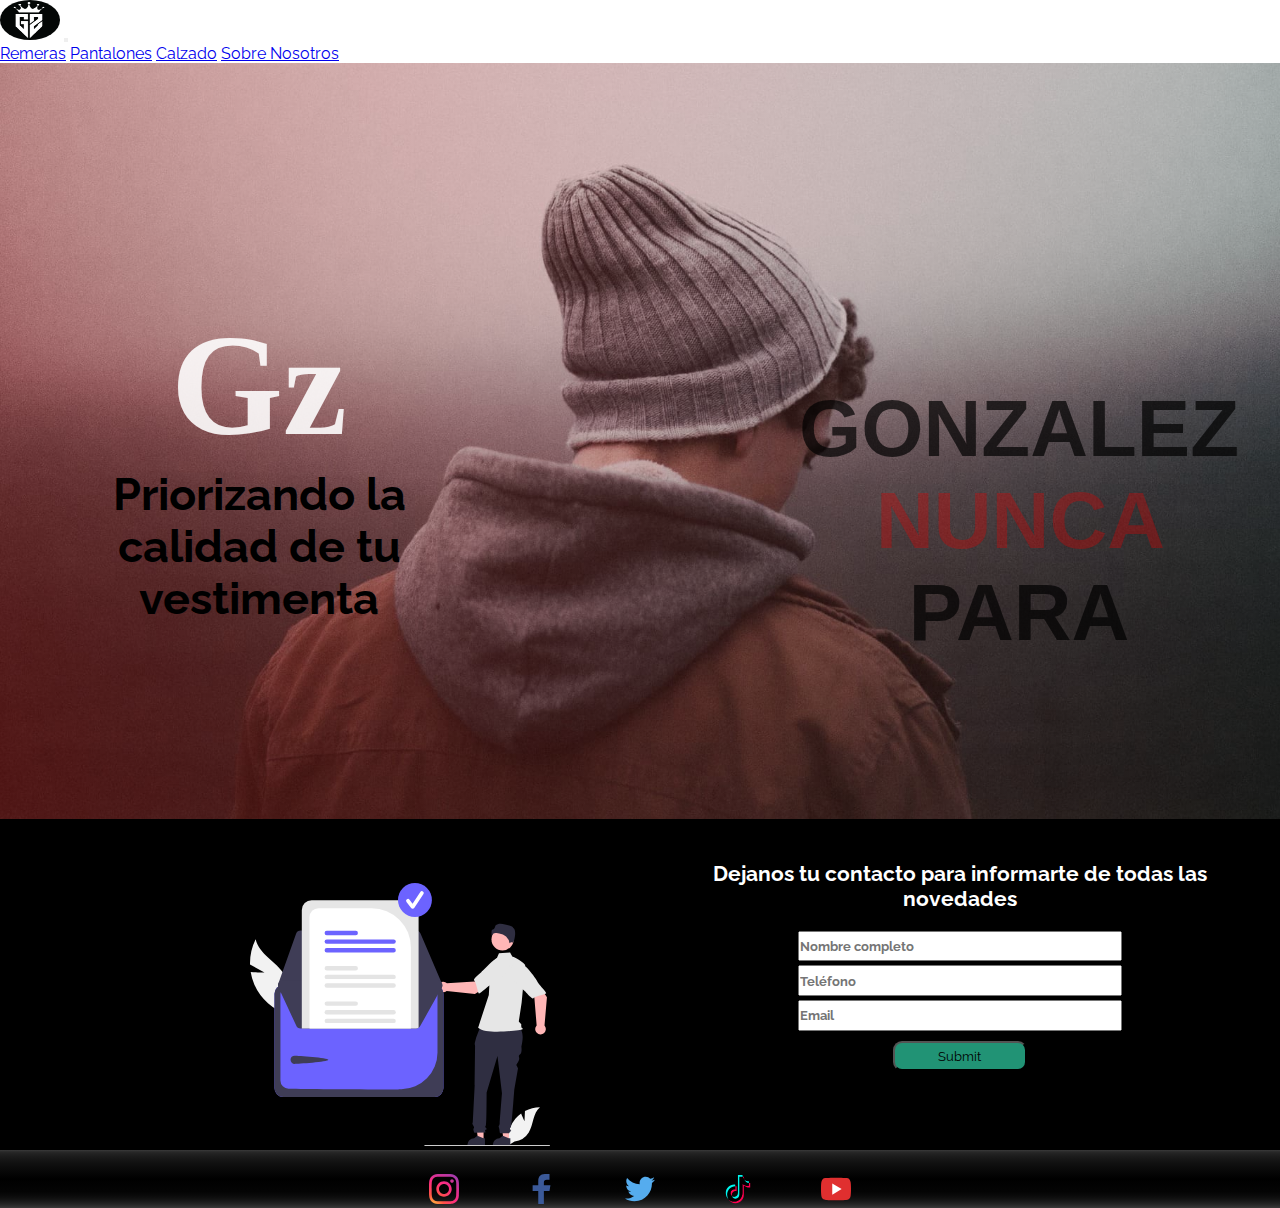
<file: index.html>
<!DOCTYPE html>
<head>
    <meta charset="UTF-8">
    <meta http-equiv="X-UA-Compatible" content="IE=edge">
    <meta name="viewport" content="width=device-width, initial-scale=1.0">
    <link rel="stylesheet" href="assets/scss/main.css">
    <link rel="icon" href="assets/imagenes/favicon.ico" type="image/x-icon" />
    <link rel="stylesheet" href="https://cdnjs.cloudflare.com/ajax/libs/font-awesome/6.2.1/css/all.min.css">
    <link rel="stylesheet" href="https://cdnjs.cloudflare.com/ajax/libs/animate.css/4.1.1/animate.min.css"/>
    <link href="https://cdn.jsdelivr.net/npm/bootstrap@5.2.3/dist/css/bootstrap.min.css" rel="stylesheet" integrity="sha384-rbsA2VBKQhggwzxH7pPCaAqO46MgnOM80zW1RWuH61DGLwZJEdK2Kadq2F9CUG65" crossorigin="anonymous"><link rel="preconnect" href="https://fonts.googleapis.com">
    <link rel="preconnect" href="https://fonts.gstatic.com" crossorigin>
    <link href="https://fonts.googleapis.com/css2?family=Raleway:ital,wght@1,200&display=swap" rel="stylesheet">
    <meta name="description" content="Tienda de ropa Buenos Aires Argentina">
    <meta name="keywords" content="remeras en buenos aires, pantalones en buenos aires, calazado en buenos aires, tienda en argentina">
    <title>Tienda de ropa Gonzalez</title>
</head>
<body>
    <div class="contenedor__tienda">
        <!-- Barra de navegación -->
        <header class="superior">
            <nav class="navbar navbar-expand-md bg-black bg-gradient">
                <div class="container-fluid">
                    <a href="index.html"><img class="logo" src="assets/imagenes/logo.png" alt="logo gz"></a>
                    <button class="navbar-toggler bg-light" type="button" data-bs-toggle="collapse" data-bs-target="#navbarNavAltMarkup" aria-controls="navbarNavAltMarkup" aria-expanded="false" aria-label="Toggle navigation">
                        <span class="navbar-toggler-icon"></span>
                    </button>
                    <div class="collapse navbar-collapse justify-content-end pag" id="navbarNavAltMarkup">
                        <div class="navbar-nav">
                            <a class="nav-link text-light" href="assets/paginas/remeras.html">Remeras</a>
                            <a class="nav-link text-light" href="assets/paginas/pantalones.html">Pantalones</a>
                            <a class="nav-link text-light" href="assets/paginas/calzado.html">Calzado</a>
                            <a class="nav-link text-light" href="assets/paginas/sobrenosotros.html">Sobre Nosotros</a>
                        </div>
                    </div>
                </div>
            </nav>
        </header>
        <!-- Parte principal -->
        <section class="principal principal__grid">
            <div>
                <h1 class="animate__animated animate__zoomInUp">Gz</h1>
                <p>Priorizando la calidad de tu vestimenta</p>
            </div>
            <div>
                <h2>GONZALEZ <span>NUNCA</span> PARA</h2>
            </div>
        </section>
        <!-- Contacto -->
        <section class="contenedor__imagen">
            <img src="assets/imagenes/imagencontacto2.svg" alt="Imagen de mensaje recibido">
        </section>
        <section class="contenedor__contacto">
            <div class="contacto__h3">
                <h3>Dejanos tu contacto para informarte de todas las novedades</h3>
            </div>
            <div>
                <form class="contacto__flex">
                    <input class="ingreso" type="text" placeholder="Nombre completo">
                    <input class="ingreso" type="text" placeholder="Teléfono">
                    <input class="ingreso" type="email" placeholder="Email">
                    <input class="boton" type="submit">
                </form>
            </div>
        </section>
        <!-- Redes -->
        <footer class="inferior">
            <ul>
                <li>
                    <a href="https://instagram.com" target="_blank"><img src="assets/imagenes/instagram_icon.svg" alt="instagram"></a>
                </li>
                <li>
                    <a href="https://facebook.com" target="_blank"><img src="assets/imagenes/facebook_icon.svg" alt="facebook"></a>
                </li>
                <li>
                    <a href="https://twitter.com" target="_blank"><img src="assets/imagenes/twitter_icon.svg" alt="twitter"></a>
                </li>
                <li>
                    <a href="https://tiktok.com" target="_blank"><img src="assets/imagenes/tiktok_icon.svg" alt="tiktok"></a>
                </li>
                <li>
                    <a href="https://youtube.com" target="_blank"><img src="assets/imagenes/youtube_icon.svg" alt="youtube"></a>
                </li>
            </ul>
        </footer>
    </div>
    <!-- Script Bootstrap -->
    <script src="https://cdn.jsdelivr.net/npm/bootstrap@5.2.3/dist/js/bootstrap.bundle.min.js" integrity="sha384-kenU1KFdBIe4zVF0s0G1M5b4hcpxyD9F7jL+jjXkk+Q2h455rYXK/7HAuoJl+0I4" crossorigin="anonymous"></script>
</body>
</html>
</file>
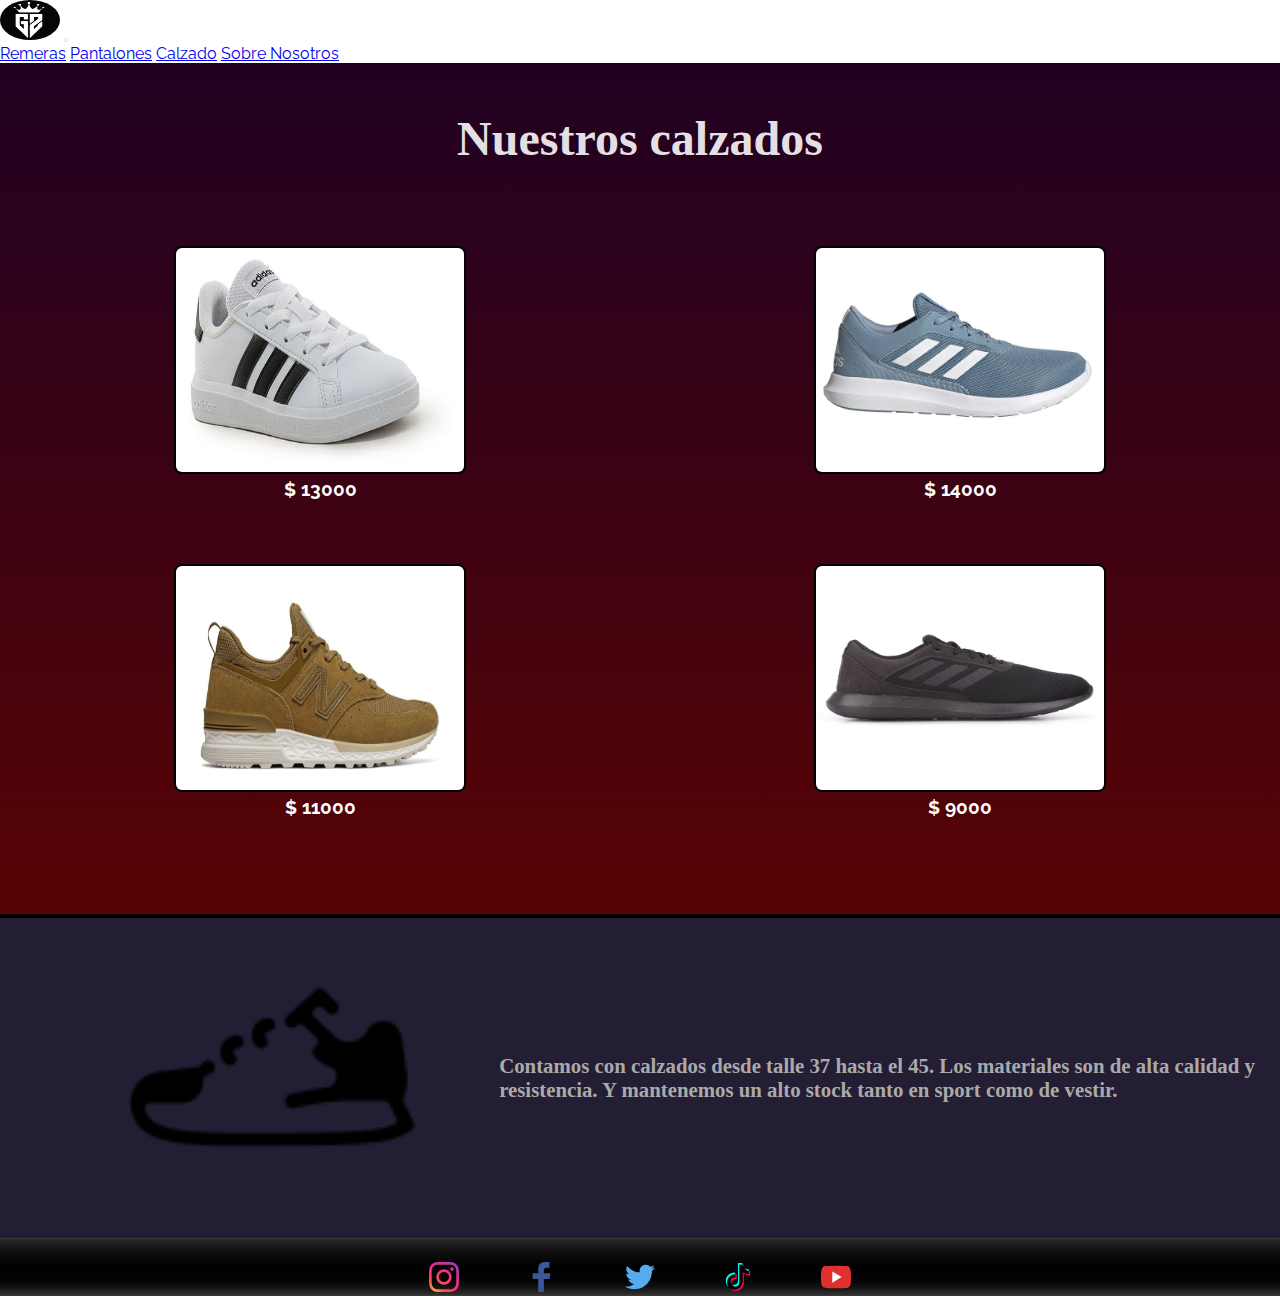
<file: assets/paginas/calzado.html>
<!DOCTYPE html>
<head>
    <meta charset="UTF-8">
    <meta http-equiv="X-UA-Compatible" content="IE=edge">
    <meta name="viewport" content="width=device-width, initial-scale=1.0">
    <link rel="stylesheet" href="../scss/main.css">
    <link rel="icon" href="assets/imagenes/favicon.ico" type="image/x-icon" />
    <link rel="stylesheet" href="https://cdnjs.cloudflare.com/ajax/libs/font-awesome/6.2.1/css/all.min.css">
    <link rel="stylesheet" href="https://cdnjs.cloudflare.com/ajax/libs/animate.css/4.1.1/animate.min.css"/>
    <link href="https://cdn.jsdelivr.net/npm/bootstrap@5.2.3/dist/css/bootstrap.min.css" rel="stylesheet" integrity="sha384-rbsA2VBKQhggwzxH7pPCaAqO46MgnOM80zW1RWuH61DGLwZJEdK2Kadq2F9CUG65" crossorigin="anonymous">
    <link rel="preconnect" href="https://fonts.googleapis.com">
    <link rel="preconnect" href="https://fonts.gstatic.com" crossorigin>
    <link href="https://fonts.googleapis.com/css2?family=Raleway:ital,wght@1,200&display=swap" rel="stylesheet">
    <meta name="description" content="Aquí puedes encontrar nuestros calzados">
    <meta name="keywords" content="calazado en buenos aires, tienda en argentina">
    <title>Calzados</title>
</head>
</head>
<body>
    <div class="contenedor__tienda">
        <!-- Barra de navegación -->
        <header class="superior">
            <nav class="navbar navbar-expand-md bg-black bg-gradient">
                <div class="container-fluid">
                    <a href="../../index.html"><img class="logo" src="../imagenes/logo.png" alt="logo gz"></a>
                    <button class="navbar-toggler bg-light" type="button" data-bs-toggle="collapse" data-bs-target="#navbarNavAltMarkup" aria-controls="navbarNavAltMarkup" aria-expanded="false" aria-label="Toggle navigation">
                        <span class="navbar-toggler-icon"></span>
                    </button>
                    <div class="collapse navbar-collapse justify-content-end pag" id="navbarNavAltMarkup">
                        <div class="navbar-nav">
                            <a class="nav-link text-light" href="remeras.html">Remeras</a>
                            <a class="nav-link text-light" href="pantalones.html">Pantalones</a>
                            <a class="nav-link text-light" href="calzado.html">Calzado</a>
                            <a class="nav-link text-light" href="sobrenosotros.html">Sobre Nosotros</a>
                        </div>
                    </div>
                </div>
            </nav>
        </header>
        <!-- Parte principal -->
        <section class="principal2 principal__grid">
            <h1>Nuestros calzados</h1>
            <div class="contenedor__imagenes1 animate__animated animate__backInLeft">
                <div class="img__flex">
                    <img class="zapatilla" src="../imagenes/calzado1.jpg" alt="Zapatilla blanca">
                    <h3>$ 13000</h3>
                </div>
                <div class="img__flex">
                    <img class="zapatilla" src="../imagenes/calzado2.jpg" alt="Zapatilla celeste">
                    <h3>$ 14000</h3>
                </div>
            </div>
            <div class="contenedor__imagenes2 animate__animated animate__backInLeft">
                <div class="img__flex">
                    <img class="zapatilla" src="../imagenes/calzado3.jpg" alt="Zapatilla marrón">
                    <h3>$ 11000</h3>
                </div>
                <div class="img__flex">
                    <img class="zapatilla" src="../imagenes/calzado4.jpg" alt="Zapatilla negra">
                    <h3>$ 9000</h3>
                </div>
            </div>
        </section>
        <!-- Informacion zapatillas -->
        <section class="contenedor__info--prod">
            <div class="flex__informacion--calz">
                <img src="../imagenes/iconozapatilla.png" alt="dibujo de zapatilla">
            </div>
            <div class="flex__informacion--calz">
                <p>Contamos con calzados desde talle 37 hasta el 45. Los materiales son de alta calidad y resistencia. Y mantenemos un alto stock tanto en sport como de vestir.</p>
            </div>
        </section>
        <!-- Redes -->
        <footer class="inferior">
            <ul>
                <li>
                    <a href="https://instagram.com" target="_blank"><img src="../imagenes/instagram_icon.svg" alt="instagram"></a>
                </li>
                <li>
                    <a href="https://facebook.com" target="_blank"><img src="../imagenes/facebook_icon.svg" alt="facebook"></a>
                </li>
                <li>
                    <a href="https://twitter.com" target="_blank"><img src="../imagenes/twitter_icon.svg" alt="twitter"></a>
                </li>
                <li>
                    <a href="https://tiktok.com" target="_blank"><img src="../imagenes/tiktok_icon.svg" alt="tiktok"></a>
                </li>
                <li>
                    <a href="https://youtube.com" target="_blank"><img src="../imagenes/youtube_icon.svg" alt="youtube"></a>
                </li>
            </ul>
        </footer>
    </div>
    <!-- Script Bootstrap -->
    <script src="https://cdn.jsdelivr.net/npm/bootstrap@5.2.3/dist/js/bootstrap.bundle.min.js" integrity="sha384-kenU1KFdBIe4zVF0s0G1M5b4hcpxyD9F7jL+jjXkk+Q2h455rYXK/7HAuoJl+0I4" crossorigin="anonymous"></script>
</body>
</html>
</file>
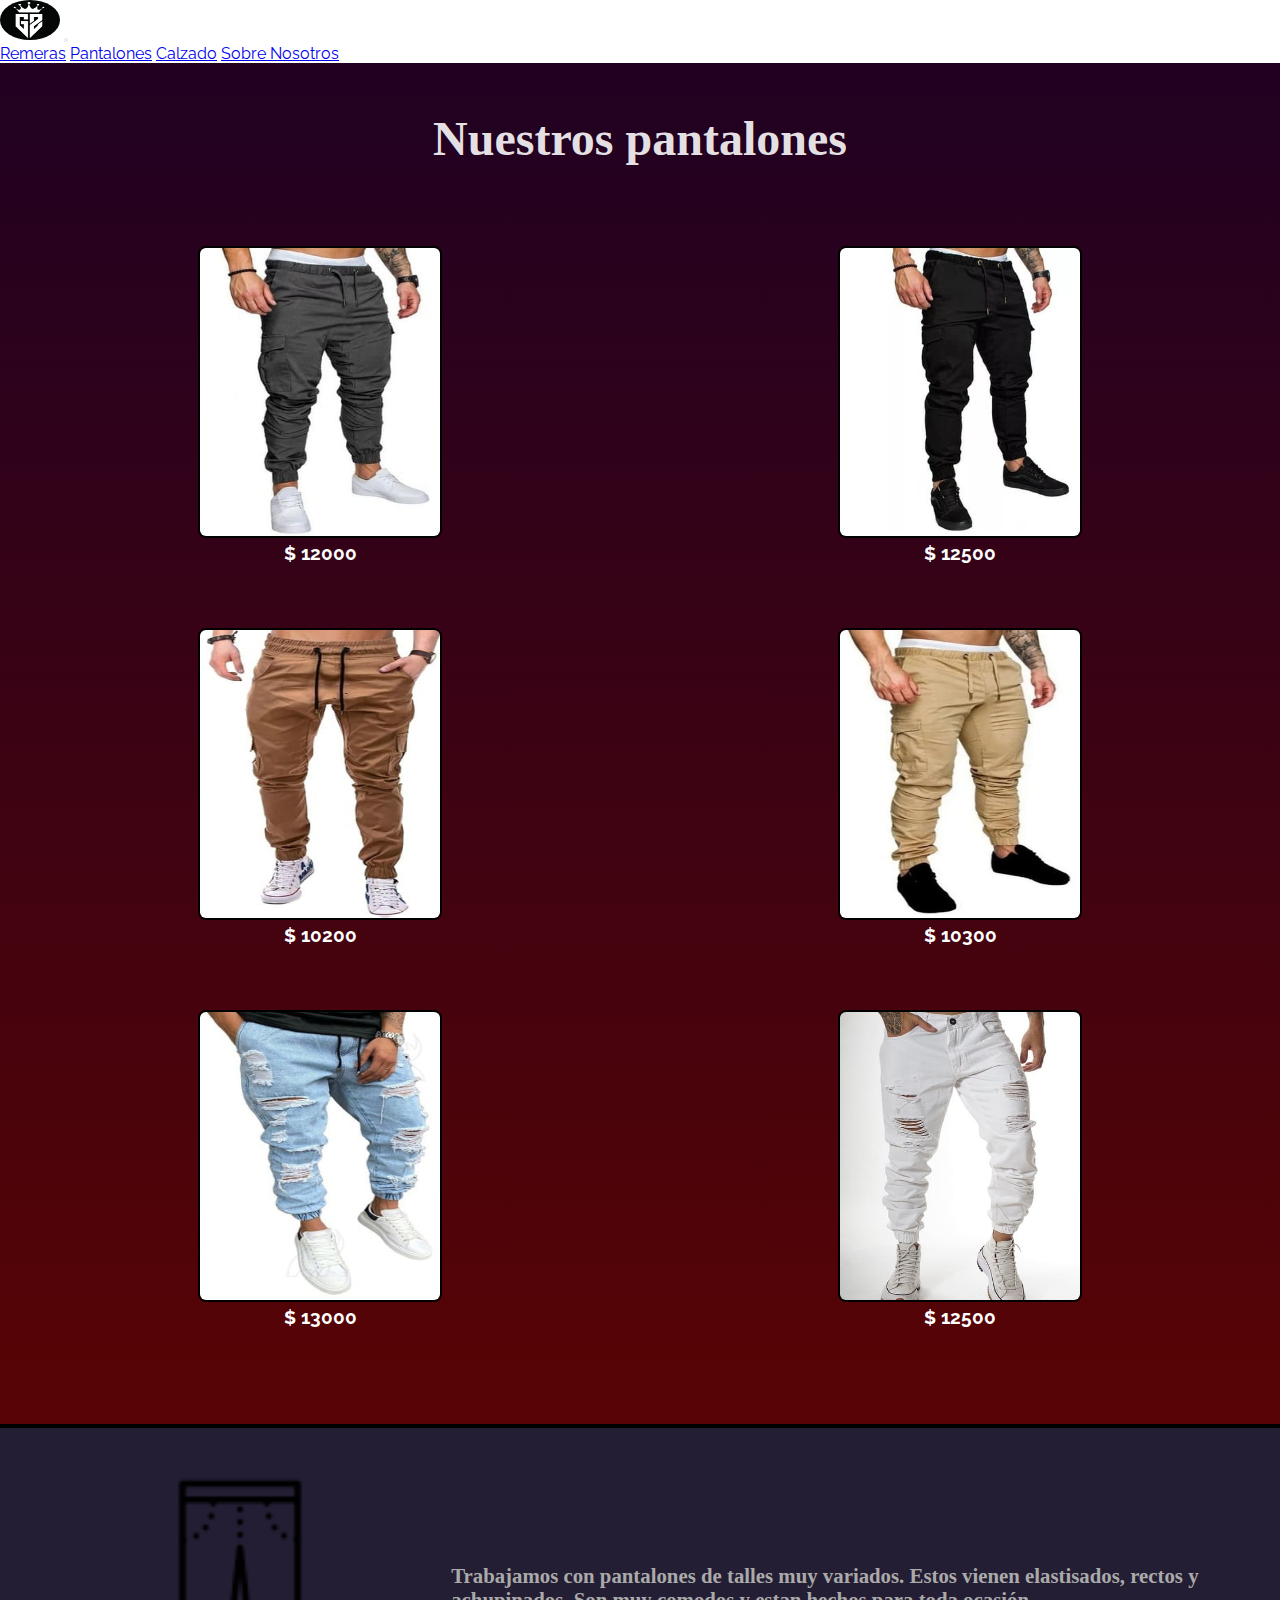
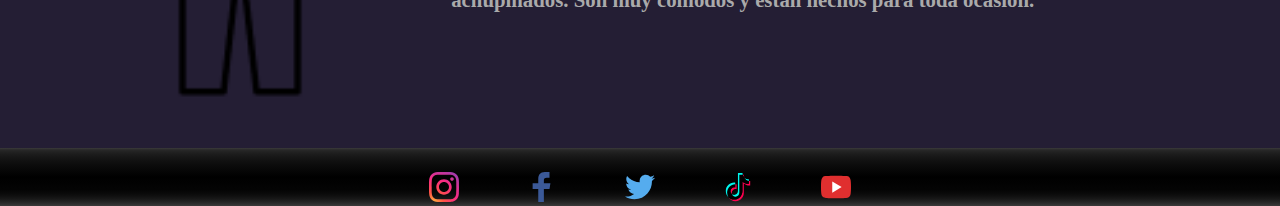
<file: assets/paginas/pantalones.html>
<!DOCTYPE html>
<head>
    <meta charset="UTF-8">
    <meta http-equiv="X-UA-Compatible" content="IE=edge">
    <meta name="viewport" content="width=device-width, initial-scale=1.0">
    <link rel="stylesheet" href="../scss/main.css">
    <link rel="icon" href="assets/imagenes/favicon.ico" type="image/x-icon" />
    <link rel="stylesheet" href="https://cdnjs.cloudflare.com/ajax/libs/font-awesome/6.2.1/css/all.min.css">
    <link rel="stylesheet" href="https://cdnjs.cloudflare.com/ajax/libs/animate.css/4.1.1/animate.min.css"/>
    <link href="https://cdn.jsdelivr.net/npm/bootstrap@5.2.3/dist/css/bootstrap.min.css" rel="stylesheet" integrity="sha384-rbsA2VBKQhggwzxH7pPCaAqO46MgnOM80zW1RWuH61DGLwZJEdK2Kadq2F9CUG65" crossorigin="anonymous">
    <link rel="preconnect" href="https://fonts.googleapis.com">
    <link rel="preconnect" href="https://fonts.gstatic.com" crossorigin>
    <link href="https://fonts.googleapis.com/css2?family=Raleway:ital,wght@1,200&display=swap" rel="stylesheet">
    <meta name="description" content="Aquí puedes encontrar nuestros pantalones">
    <meta name="keywords" content="pantalones en buenos aires, tienda en argentina">
    <title>Pantalones</title>
</head>
</head>
<body>
    <div class="contenedor__tienda">
        <!-- Barra de navegación -->
        <header class="superior">
            <nav class="navbar navbar-expand-md bg-black bg-gradient">
                <div class="container-fluid">
                    <a href="../../index.html"><img class="logo" src="../imagenes/logo.png" alt="logo gz"></a>
                    <button class="navbar-toggler bg-light" type="button" data-bs-toggle="collapse" data-bs-target="#navbarNavAltMarkup" aria-controls="navbarNavAltMarkup" aria-expanded="false" aria-label="Toggle navigation">
                        <span class="navbar-toggler-icon"></span>
                    </button>
                    <div class="collapse navbar-collapse justify-content-end pag" id="navbarNavAltMarkup">
                        <div class="navbar-nav">
                            <a class="nav-link text-light" href="remeras.html">Remeras</a>
                            <a class="nav-link text-light" href="pantalones.html">Pantalones</a>
                            <a class="nav-link text-light" href="calzado.html">Calzado</a>
                            <a class="nav-link text-light" href="sobrenosotros.html">Sobre Nosotros</a>
                        </div>
                    </div>
                </div>
            </nav>
        </header>
        <!-- Parte principal -->
        <section class="principal2 principal__grid">
            <h1>Nuestros pantalones</h1>
            <div class="contenedor__imagenes1 animate__animated animate__backInLeft">
                <div class="img__flex">
                    <img class="pantalon" src="../imagenes/pantalon1.jpg" alt="Pantalon gris">
                    <h3>$ 12000</h3>
                </div>
                <div class="img__flex">
                    <img class="pantalon" src="../imagenes/pantalon2.jpg" alt="Pantalon negro">
                    <h3>$ 12500</h3>
                </div>
            </div>
            <div class="contenedor__imagenes2 animate__animated animate__backInLeft">
                <div class="img__flex">
                    <img class="pantalon" src="../imagenes/pantalon3.jpg" alt="Pantalon marrón">
                    <h3>$ 10200</h3>
                </div>
                <div class="img__flex">
                    <img class="pantalon" src="../imagenes/pantalon4.jpg" alt="Pantalon beige">
                    <h3>$ 10300</h3>
                </div>
            </div>
            <div class="contenedor__imagenes3 animate__animated animate__backInLeft">
                <div class="img__flex">
                    <img class="pantalon" src="../imagenes/pantalon5.jpg" alt="jean roto">
                    <h3>$ 13000</h3>
                </div>
                <div class="img__flex">
                    <img class="pantalon" src="../imagenes/pantalon6.jpg" alt="jean roto blanco">
                    <h3>$ 12500</h3>
                </div>
            </div>
        </section>
        <!-- Informacion pantalones -->
        <section class="contenedor__info--prod">
            <div class="flex__informacion--pant">
                <img src="../imagenes/iconopantalon.png" alt="dibujo de pantalon">
            </div>
            <div class="flex__informacion--pant">
                <p>Trabajamos con pantalones de talles muy variados. Estos vienen elastisados, rectos y achupinados. Son muy comodos y estan hechos para toda ocasión.</p>
            </div>
        </section>
        <!-- Redes -->
        <footer class="inferior">
            <ul>
                <li>
                    <a href="https://instagram.com" target="_blank"><img src="../imagenes/instagram_icon.svg" alt="instagram"></a>
                </li>
                <li>
                    <a href="https://facebook.com" target="_blank"><img src="../imagenes/facebook_icon.svg" alt="facebook"></a>
                </li>
                <li>
                    <a href="https://twitter.com" target="_blank"><img src="../imagenes/twitter_icon.svg" alt="twitter"></a>
                </li>
                <li>
                    <a href="https://tiktok.com" target="_blank"><img src="../imagenes/tiktok_icon.svg" alt="tiktok"></a>
                </li>
                <li>
                    <a href="https://youtube.com" target="_blank"><img src="../imagenes/youtube_icon.svg" alt="youtube"></a>
                </li>
            </ul>
        </footer>
    </div>
    <!-- Script Bootstrap -->
    <script src="https://cdn.jsdelivr.net/npm/bootstrap@5.2.3/dist/js/bootstrap.bundle.min.js" integrity="sha384-kenU1KFdBIe4zVF0s0G1M5b4hcpxyD9F7jL+jjXkk+Q2h455rYXK/7HAuoJl+0I4" crossorigin="anonymous"></script>
</body>
</html>
</file>
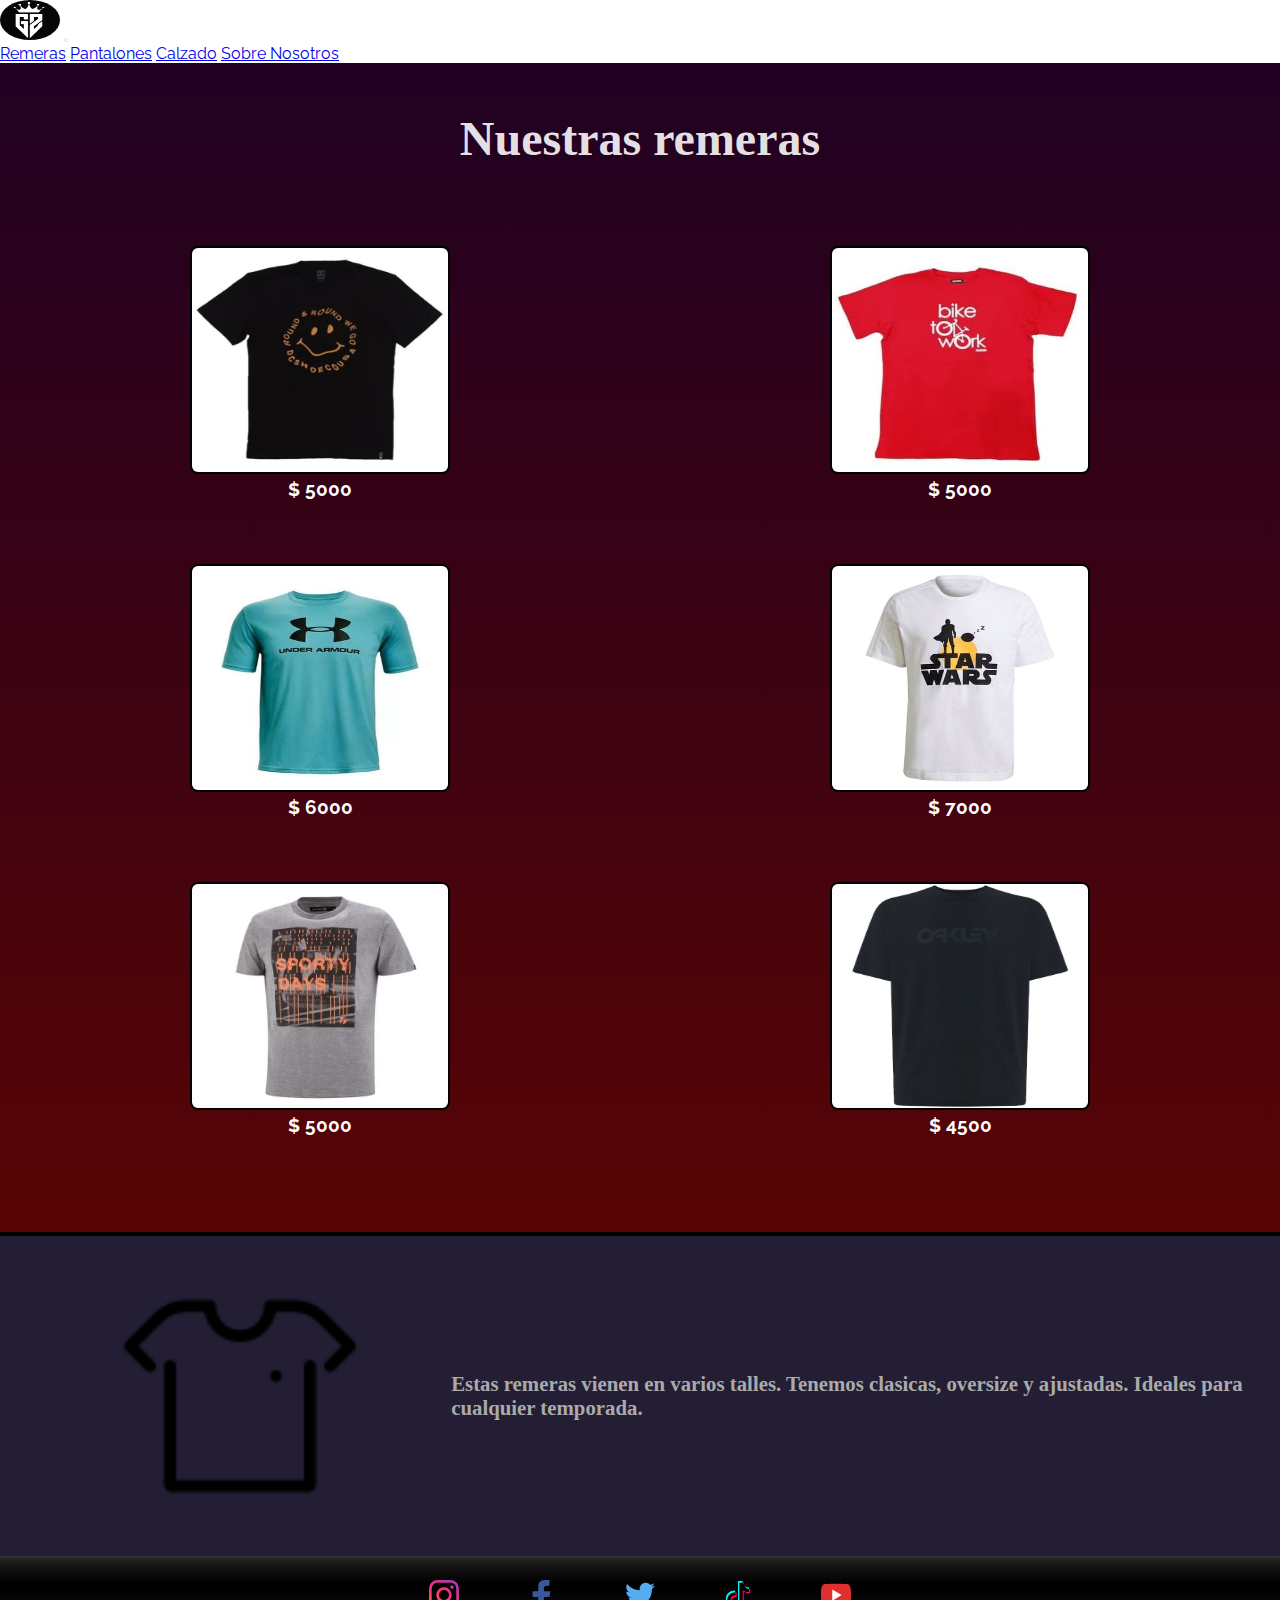
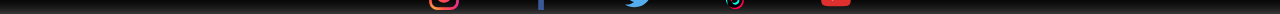
<file: assets/paginas/remeras.html>
<!DOCTYPE html>
<head>
    <meta charset="UTF-8">
    <meta http-equiv="X-UA-Compatible" content="IE=edge">
    <meta name="viewport" content="width=device-width, initial-scale=1.0">
    <link rel="stylesheet" href="../scss/main.css">
    <link rel="icon" href="assets/imagenes/favicon.ico" type="image/x-icon" />
    <link rel="stylesheet" href="https://cdnjs.cloudflare.com/ajax/libs/font-awesome/6.2.1/css/all.min.css">
    <link rel="stylesheet" href="https://cdnjs.cloudflare.com/ajax/libs/animate.css/4.1.1/animate.min.css"/>
    <link href="https://cdn.jsdelivr.net/npm/bootstrap@5.2.3/dist/css/bootstrap.min.css" rel="stylesheet" integrity="sha384-rbsA2VBKQhggwzxH7pPCaAqO46MgnOM80zW1RWuH61DGLwZJEdK2Kadq2F9CUG65" crossorigin="anonymous">
    <link rel="preconnect" href="https://fonts.googleapis.com">
    <link rel="preconnect" href="https://fonts.gstatic.com" crossorigin>
    <link href="https://fonts.googleapis.com/css2?family=Raleway:ital,wght@1,200&display=swap" rel="stylesheet">
    <meta name="description" content="Aquí puedes encontrar nuestras remeras">
    <meta name="keywords" content="remeras en buenos aires, tienda en argentina">
    <title>Remeras</title>
</head>
<body>
    <div class="contenedor__tienda">
        <!-- Barra de navegación -->
        <header class="superior">
            <nav class="navbar navbar-expand-md bg-black bg-gradient">
                <div class="container-fluid">
                    <a href="../../index.html"><img class="logo" src="../imagenes/logo.png" alt="logo gz"></a>
                    <button class="navbar-toggler bg-light" type="button" data-bs-toggle="collapse" data-bs-target="#navbarNavAltMarkup" aria-controls="navbarNavAltMarkup" aria-expanded="false" aria-label="Toggle navigation">
                        <span class="navbar-toggler-icon"></span>
                    </button>
                    <div class="collapse navbar-collapse justify-content-end pag" id="navbarNavAltMarkup">
                        <div class="navbar-nav">
                            <a class="nav-link text-light" href="remeras.html">Remeras</a>
                            <a class="nav-link text-light" href="pantalones.html">Pantalones</a>
                            <a class="nav-link text-light" href="calzado.html">Calzado</a>
                            <a class="nav-link text-light" href="sobrenosotros.html">Sobre Nosotros</a>
                        </div>
                    </div>
                </div>
            </nav>
        </header>
        <!-- Parte principal -->
        <section class="principal2 principal__grid">
            <h1>Nuestras remeras</h1>
            <div class="contenedor__imagenes1 animate__animated animate__backInLeft">
                <div class="img__flex">
                    <img class="remera" src="../imagenes/remera1.jpg" alt="Remera negra">
                    <h3>$ 5000</h3>
                </div>
                <div class="img__flex">
                    <img class="remera" src="../imagenes/remera2.jpg" alt="Remera roja">
                    <h3>$ 5000</h3>
                </div>
            </div>
            <div class="contenedor__imagenes2 animate__animated animate__backInLeft">
                <div class="img__flex">
                    <img class="remera" src="../imagenes/remera3.jpg" alt="Remera celeste">
                    <h3>$ 6000</h3>
                </div>
                <div class="img__flex">
                    <img class="remera" src="../imagenes/remera4.jpg" alt="Remera blanca">
                    <h3>$ 7000</h3>
                </div>
            </div>
            <div class="contenedor__imagenes3 animate__animated animate__backInLeft">
                <div class="img__flex">
                    <img class="remera" src="../imagenes/remera5.jpg" alt="Remera gris">
                    <h3>$ 5000</h3>
                </div>
                <div class="img__flex">
                    <img class="remera" src="../imagenes/remera6.jpg" alt="Remera azul oscuro">
                    <h3>$ 4500</h3>
                </div>
            </div>
        </section>
        <!-- Informacion remeras -->
        <section class="contenedor__info--prod">
            <div class="flex__informacion--rem">
                <img src="../imagenes/iconocamiseta.png" alt="dibujo de camiseta">
            </div>
            <div class="flex__informacion--rem">
                <p>Estas remeras vienen en varios talles. Tenemos clasicas, oversize y ajustadas. Ideales para cualquier temporada.</p>
            </div>
        </section>
        <!-- Redes -->
        <footer class="inferior">
            <ul>
                <li>
                    <a href="https://instagram.com" target="_blank"><img src="../imagenes/instagram_icon.svg" alt="instagram"></a>
                </li>
                <li>
                    <a href="https://facebook.com" target="_blank"><img src="../imagenes/facebook_icon.svg" alt="facebook"></a>
                </li>
                <li>
                    <a href="https://twitter.com" target="_blank"><img src="../imagenes/twitter_icon.svg" alt="twitter"></a>
                </li>
                <li>
                    <a href="https://tiktok.com" target="_blank"><img src="../imagenes/tiktok_icon.svg" alt="tiktok"></a>
                </li>
                <li>
                    <a href="https://youtube.com" target="_blank"><img src="../imagenes/youtube_icon.svg" alt="youtube"></a>
                </li>
            </ul>
        </footer>
    </div>
    <!-- Script Bootstrap -->
    <script src="https://cdn.jsdelivr.net/npm/bootstrap@5.2.3/dist/js/bootstrap.bundle.min.js" integrity="sha384-kenU1KFdBIe4zVF0s0G1M5b4hcpxyD9F7jL+jjXkk+Q2h455rYXK/7HAuoJl+0I4" crossorigin="anonymous"></script>
</body>
</html>
</file>
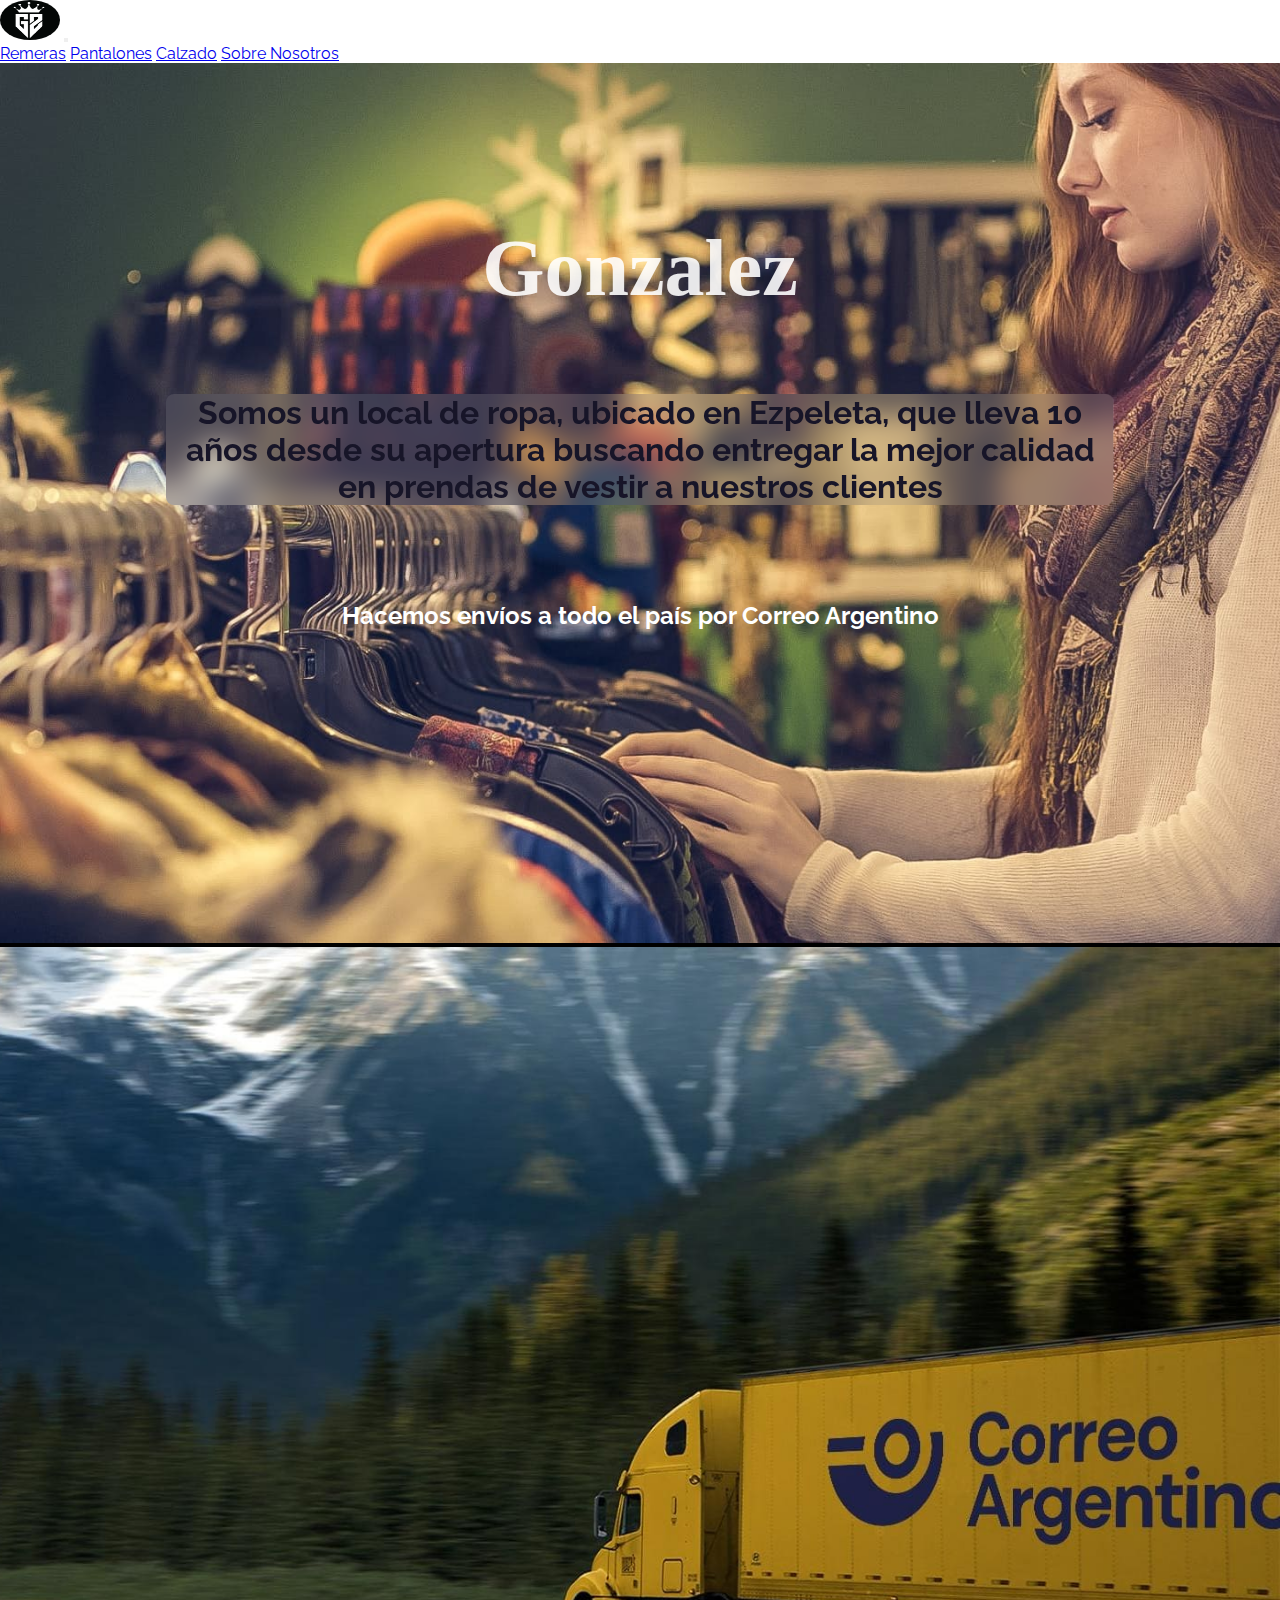
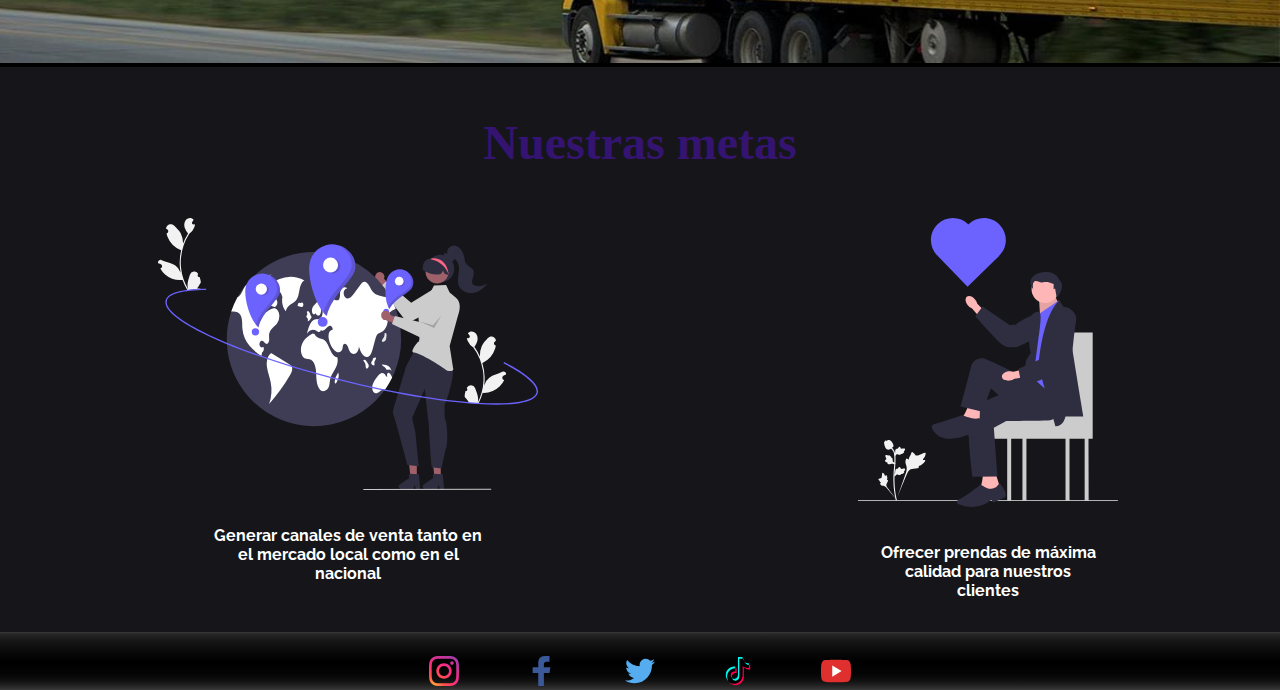
<file: assets/paginas/sobrenosotros.html>
<!DOCTYPE html>
<head>
    <meta charset="UTF-8">
    <meta http-equiv="X-UA-Compatible" content="IE=edge">
    <meta name="viewport" content="width=device-width, initial-scale=1.0">
    <link rel="stylesheet" href="../scss/main.css">
    <link rel="icon" href="assets/imagenes/favicon.ico" type="image/x-icon" />
    <link rel="stylesheet" href="https://cdnjs.cloudflare.com/ajax/libs/font-awesome/6.2.1/css/all.min.css">
    <link href="https://cdn.jsdelivr.net/npm/bootstrap@5.2.3/dist/css/bootstrap.min.css" rel="stylesheet" integrity="sha384-rbsA2VBKQhggwzxH7pPCaAqO46MgnOM80zW1RWuH61DGLwZJEdK2Kadq2F9CUG65" crossorigin="anonymous">
    <link rel="preconnect" href="https://fonts.googleapis.com">
    <link rel="preconnect" href="https://fonts.gstatic.com" crossorigin>
    <link href="https://fonts.googleapis.com/css2?family=Raleway:ital,wght@1,200&display=swap" rel="stylesheet">
    <meta name="description" content="Informacion sobre la tienda">
    <meta name="keywords" content="remeras en buenos aires, pantalones en buenos aires, calazado en buenos aires, tienda en argentina">
    <title>Sobre nosotros</title>
</head>
<body>
    <div class="contenedor__tiendaSN">
        <!-- Barra de navegación -->
        <header class="superior">
            <nav class="navbar navbar-expand-md bg-black bg-gradient">
                <div class="container-fluid">
                    <a href="../../index.html"><img class="logo" src="../imagenes/logo.png" alt="logo gz"></a>
                    <button class="navbar-toggler bg-light" type="button" data-bs-toggle="collapse" data-bs-target="#navbarNavAltMarkup" aria-controls="navbarNavAltMarkup" aria-expanded="false" aria-label="Toggle navigation">
                        <span class="navbar-toggler-icon"></span>
                    </button>
                    <div class="collapse navbar-collapse justify-content-end pag" id="navbarNavAltMarkup">
                        <div class="navbar-nav">
                            <a class="nav-link text-light" href="remeras.html">Remeras</a>
                            <a class="nav-link text-light" href="pantalones.html">Pantalones</a>
                            <a class="nav-link text-light" href="calzado.html">Calzado</a>
                            <a class="nav-link text-light" href="sobrenosotros.html">Sobre Nosotros</a>
                        </div>
                    </div>
                </div>
            </nav>
        </header>
        <!-- Parte principal -->
        <section class="principalSN principal__grid">
            <div>
                <h1>Gonzalez</h1>
                <h2>Somos un local de ropa, ubicado en Ezpeleta, que lleva 10 años desde su apertura buscando entregar la mejor calidad en prendas de vestir a nuestros clientes</h2>
                <h3 class="llamativo__SN">Hacemos envíos a todo el país por Correo Argentino</h3>
            </div>
        </section>
        <!-- envío Correo Argentino -->
        <div class="envios">
        </div>
        <!-- Metas -->
        <section class="principal__SN2">
            <h3>Nuestras metas</h3>
            <div class="contenedor__flex">
                <div class="flex__sn">
                    <img class="mundo" src="../imagenes/mundo.svg" alt="Señalando el mundo">
                    <p>Generar canales de venta tanto en el mercado local como en el nacional</p>
                </div>
                <div class="flex__sn">
                    <img class="calidad" src="../imagenes/calidad.svg" alt="persona sosteniendo un corazón">
                    <p>Ofrecer prendas de máxima calidad para nuestros clientes</p>
                </div>
            </div>
        </section>
        <!-- Redes -->
        <footer class="inferior">
            <ul>
                <li>
                    <a href="https://instagram.com" target="_blank"><img src="../imagenes/instagram_icon.svg" alt="instagram"></a>
                </li>
                <li>
                    <a href="https://facebook.com" target="_blank"><img src="../imagenes/facebook_icon.svg" alt="facebook"></a>
                </li>
                <li>
                    <a href="https://twitter.com" target="_blank"><img src="../imagenes/twitter_icon.svg" alt="twitter"></a>
                </li>
                <li>
                    <a href="https://tiktok.com" target="_blank"><img src="../imagenes/tiktok_icon.svg" alt="tiktok"></a>
                </li>
                <li>
                    <a href="https://youtube.com" target="_blank"><img src="../imagenes/youtube_icon.svg" alt="youtube"></a>
                </li>
            </ul>
        </footer>
    </div>
    <!-- Script Bootstrap -->
    <script src="https://cdn.jsdelivr.net/npm/bootstrap@5.2.3/dist/js/bootstrap.bundle.min.js" integrity="sha384-kenU1KFdBIe4zVF0s0G1M5b4hcpxyD9F7jL+jjXkk+Q2h455rYXK/7HAuoJl+0I4" crossorigin="anonymous"></script>
</body>
</html>
</file>
<file: assets/scss/main.css>
* {
  margin: 0;
  padding: 0;
  font-family: "Raleway", sans-serif;
}

.contenedor__tienda {
  display: grid;
  grid-template-columns: 100%;
  grid-template-rows: repeat(6, auto);
  grid-template-areas: "sup" "prin" "imag" "contacto" "cont" "inf";
}

.contenedor__tiendaSN {
  display: grid;
  grid-template-columns: 100%;
  grid-template-rows: auto 42em 20em auto auto;
  grid-template-areas: "sup" "prin" "envio" "prin2" "inf";
}

.superior {
  grid-area: sup;
}

.logo {
  width: 60px;
  height: 40px;
  border-radius: 50%;
  -webkit-animation: logo 5s infinite;
          animation: logo 5s infinite;
}
@-webkit-keyframes logo {
  50% {
    box-shadow: 0 0 4px #fff;
  }
}
@keyframes logo {
  50% {
    box-shadow: 0 0 4px #fff;
  }
}

.principal__grid {
  grid-area: prin;
}

.principal {
  background: #333333;
  /* fallback for old browsers */
  /* Chrome 10-25, Safari 5.1-6 */
  background: linear-gradient(to right, hsla(0deg, 80%, 48%, 0.301), hsla(0deg, 0%, 20%, 0.227)), url(../imagenes/imagenprincipal.jpg);
  /* W3C, IE 10+/ Edge, Firefox 16+, Chrome 26+, Opera 12+, Safari 7+ */
  background-size: cover;
  background-position: center;
  background-attachment: fixed;
  text-align: center;
  padding-top: 10em;
  padding-bottom: 10em;
  display: flex;
  flex-direction: column;
}
.principal h1 {
  font-family: Cambria, Cochin, Georgia, Times, "Times New Roman", serif;
  font-size: 5em;
  color: rgba(255, 255, 255, 0.892);
  font-weight: bold;
}
.principal p {
  color: #000;
  font-weight: bold;
  font-size: 1.6em;
  margin-left: 18%;
  margin-right: 18%;
}
.principal h2 {
  color: rgba(0, 0, 0, 0.701);
  font-family: Impact, Haettenschweiler, "Arial Narrow Bold", sans-serif;
  font-size: 2.5em;
  padding-top: 2em;
}
.principal h2 span {
  font-family: Impact, Haettenschweiler, "Arial Narrow Bold", sans-serif;
  color: rgba(218, 3, 3, 0.358);
}

.contenedor__imagen {
  grid-area: imag;
  background-color: #000;
  text-align: center;
}
.contenedor__imagen img {
  width: 200px;
  margin-top: 4em;
}

.contenedor__contacto {
  grid-area: contacto;
  background-color: #000;
}
.contenedor__contacto h3 {
  color: #fff;
  font-size: 1.3em;
  text-align: center;
  padding: 2em 1em 0 1em;
}
.contenedor__contacto .contacto__flex {
  display: flex;
  flex-direction: column;
  margin-top: 1em;
  align-items: center;
}
.contenedor__contacto .ingreso {
  margin-top: 0.3em;
  width: 16em;
  height: 1.5em;
}
.contenedor__contacto .ingreso::-moz-placeholder {
  font-weight: bold;
}
.contenedor__contacto .ingreso:-ms-input-placeholder {
  font-weight: bold;
}
.contenedor__contacto .ingreso::placeholder {
  font-weight: bold;
}
.contenedor__contacto .boton {
  margin-top: 0.8em;
  margin-bottom: 4em;
  width: 9em;
  height: 1.8em;
  border-radius: 9px;
  background-color: #219375;
}

.principal2 {
  background-image: linear-gradient(#200122, #580404);
  padding-bottom: 4em;
}
.principal2 h1 {
  font-family: Cambria, Cochin, Georgia, Times, "Times New Roman", serif;
  color: rgba(255, 255, 255, 0.892);
  font-weight: bold;
  padding-top: 1em;
  padding-bottom: 1em;
  text-align: center;
  font-size: 2em;
}
.principal2 h3 {
  color: #fff;
}
.principal2 .contenedor__imagenes1, .principal2 .contenedor__imagenes2, .principal2 .contenedor__imagenes3 {
  display: flex;
  justify-content: center;
  text-align: center;
  flex-direction: column;
}
.principal2 .remera {
  width: 14em;
  height: 12em;
  border: #000 solid 2px;
  border-radius: 8px;
}
.principal2 .pantalon {
  width: 12em;
  height: 15em;
  border: #000 solid 2px;
  border-radius: 8px;
}
.principal2 .zapatilla {
  width: 14em;
  height: 10em;
  border: #000 solid 2px;
  border-radius: 8px;
}
.principal2 .img__flex {
  margin: 2em 0 2em 0;
}

.contenedor__info--prod {
  grid-area: cont;
  border-top: 4px solid #000;
  background-color: rgb(36, 30, 52);
  display: flex;
  align-items: center;
}
.contenedor__info--prod .flex__informacion--calz img {
  width: 8em;
  padding: 0 0 4em 1em;
}
.contenedor__info--prod .flex__informacion--calz p {
  font-family: Georgia, "Times New Roman", Times, serif;
  font-weight: bold;
  color: #aaa;
  padding: 2em 1em 1em 1em;
}
.contenedor__info--prod .flex__informacion--pant img {
  width: 8em;
  padding: 0;
}
.contenedor__info--prod .flex__informacion--pant p {
  font-family: Georgia, "Times New Roman", Times, serif;
  font-weight: bold;
  color: #aaa;
  padding: 2em 1em 1em 1em;
}
.contenedor__info--prod .flex__informacion--rem img {
  width: 8em;
  padding: 0;
}
.contenedor__info--prod .flex__informacion--rem p {
  font-family: Georgia, "Times New Roman", Times, serif;
  font-weight: bold;
  color: #aaa;
  padding: 2em 1em 1em 1em;
}

.principalSN {
  background-image: url(../imagenes/fondo2.jpg);
  background-size: cover;
  background-position: -27em;
}
.principalSN h1 {
  font-family: Cambria, Cochin, Georgia, Times, "Times New Roman", serif;
  font-weight: bold;
  padding-top: 2em;
  padding-bottom: 1em;
  text-align: center;
  font-size: 4em;
  color: rgba(255, 255, 255, 0.892);
}
.principalSN h2 {
  color: #171528;
  border-radius: 0.25em;
  font-weight: bold;
  margin: 0 13% 3em 13%;
  text-align: center;
  font-size: 1.4em;
  -webkit-backdrop-filter: blur(15px);
  backdrop-filter: blur(15px);
  background-color: rgba(170, 170, 170, 0.2);
}
.principalSN .llamativo__SN {
  font-weight: bold;
  text-align: center;
  color: #fff;
  margin-top: 1em;
  font-size: 0.9em;
  -webkit-animation: enviostexto 1.3s infinite;
          animation: enviostexto 1.3s infinite;
}
@-webkit-keyframes enviostexto {
  50% {
    font-size: 1em;
  }
  100% {
    font-size: 0.9em;
  }
}
@keyframes enviostexto {
  50% {
    font-size: 1em;
  }
  100% {
    font-size: 0.9em;
  }
}

.envios {
  grid-area: envio;
  border-top: 4px solid #000;
  background-image: url(../imagenes/correo.jpg);
  background-size: cover;
  background-position-x: right;
}

.principal__SN2 {
  grid-area: prin2;
  background-color: #16161a;
  border-top: 4px solid #000;
}
.principal__SN2 h3 {
  font-family: Georgia, "Times New Roman", Times, serif;
  font-size: 2.5em;
  padding: 1em;
  color: rgb(53, 20, 113);
  font-weight: bold;
  text-align: center;
}
.principal__SN2 .contenedor__flex {
  display: flex;
  flex-direction: column;
  gap: 2em;
}
.principal__SN2 .contenedor__flex .flex__sn {
  text-align: center;
}
.principal__SN2 .contenedor__flex .mundo {
  width: 190px;
}
.principal__SN2 .contenedor__flex .calidad {
  width: 130px;
}
.principal__SN2 p {
  padding: 2em 20%;
  color: #fff;
  font-weight: bold;
}

.inferior {
  grid-area: inf;
  padding-top: 1.5em;
  justify-content: center;
  display: flex;
  background-image: linear-gradient(rgb(58, 58, 58), 10%, #000, 90%, rgb(58, 58, 58));
}
.inferior li {
  display: inline-block;
  padding-right: 1.6em;
}
.inferior li img {
  width: 25px;
}

@media only screen and (min-width: 768px) {
  .contenedor__tienda {
    grid-template-columns: 1fr 1fr;
    grid-template-rows: repeat(5, auto);
    grid-template-areas: "sup sup" "prin prin" "imag contacto" "cont cont" "inf inf";
  }
  .contenedor__tiendaSN {
    grid-template-columns: 1fr 1fr;
    grid-template-rows: auto 55em 45em auto auto;
    grid-template-areas: "sup sup" "prin prin" "envio envio" "prin2 prin2" "inf inf";
  }
  .pag a {
    position: relative;
  }
  .pag a:hover {
    font-weight: bold;
  }
  .pag a::after {
    content: "";
    opacity: 0;
    transition: all 0.2s;
    height: 2px;
    width: 100%;
    background-color: rgba(126, 41, 41, 0.648);
    position: absolute;
    bottom: 0;
    left: 0;
  }
  .pag a:hover::after {
    opacity: 1;
  }
  .logo:hover {
    width: 59px;
  }
  .principal {
    padding-top: 15em;
    flex-direction: row;
  }
  .principal h1 {
    font-size: 9em;
  }
  .principal p {
    font-size: 2.8em;
  }
  .principal h2 {
    font-size: 5em;
    padding-top: 1em;
    padding-left: 3em;
  }
  .contenedor__imagen {
    padding-left: 10em;
  }
  .contenedor__imagen img {
    width: 300px;
  }
  .contenedor__contacto .ingreso {
    width: 50%;
    height: 2em;
  }
  .contenedor__contacto .boton {
    width: 10em;
    height: 2.2em;
  }
  .principal2 h1 {
    font-size: 3em;
  }
  .principal2 .contenedor__imagenes1, .principal2 .contenedor__imagenes2, .principal2 .contenedor__imagenes3 {
    flex-direction: row;
  }
  .principal2 .remera {
    width: 16em;
    height: 14em;
    border: #000 solid 2px;
    border-radius: 8px;
  }
  .principal2 .remera:hover {
    width: 16em;
    height: 14em;
    border: #0f0 solid 4px;
    border-radius: 8px;
  }
  .principal2 .pantalon {
    width: 15em;
    height: 18em;
    border: #000 solid 2px;
    border-radius: 8px;
  }
  .principal2 .pantalon:hover {
    width: 15em;
    height: 18em;
    border: #0f0 solid 4px;
    border-radius: 8px;
  }
  .principal2 .zapatilla {
    width: 18em;
    height: 14em;
    border: #000 solid 2px;
    border-radius: 8px;
  }
  .principal2 .zapatilla:hover {
    width: 18em;
    height: 14em;
    border: #0f0 solid 4px;
    border-radius: 8px;
  }
  .principal2 .img__flex {
    margin: 2em 6em;
    width: 60%;
  }
  .contenedor__info--prod {
    padding-left: 7em;
    height: 20em;
  }
  .contenedor__info--prod .flex__informacion--calz img {
    width: 18em;
    padding-bottom: 9em;
  }
  .contenedor__info--prod .flex__informacion--calz p {
    font-size: 1.3em;
    padding: 0 1em 0 4em;
  }
  .contenedor__info--prod .flex__informacion--pant img {
    width: 16em;
  }
  .contenedor__info--prod .flex__informacion--pant p {
    font-size: 1.3em;
    padding: 0 1em 0 4em;
  }
  .contenedor__info--prod .flex__informacion--rem img {
    width: 16em;
    padding-bottom: 2em;
    padding-left: 0;
  }
  .contenedor__info--prod .flex__informacion--rem p {
    font-size: 1.3em;
    padding: 0 1em 0 4em;
  }
  .principalSN {
    background-position: 0 0;
  }
  .principalSN h1 {
    font-size: 5em;
  }
  .principalSN h2 {
    font-size: 2em;
  }
  .principalSN .llamativo__SN {
    font-size: 1.5em;
  }
  @-webkit-keyframes enviostexto {
    50% {
      font-size: 2em;
    }
    100% {
      font-size: 1.5em;
    }
  }
  @keyframes enviostexto {
    50% {
      font-size: 2em;
    }
    100% {
      font-size: 1.5em;
    }
  }
  .envios {
    background-position-y: center;
  }
  .principal__SN2 h3 {
    font-size: 3em;
    padding: 1em;
  }
  .principal__SN2 .contenedor__flex {
    flex-direction: row;
    gap: 0;
    justify-content: space-around;
  }
  .principal__SN2 .contenedor__flex .mundo {
    width: 380px;
  }
  .principal__SN2 .contenedor__flex .calidad {
    width: 260px;
  }
  .principal__SN2 p {
    padding: 2em 25%;
  }
  .inferior li {
    padding-left: 2em;
    padding-right: 2em;
  }
  .inferior li img {
    width: 30px;
  }
  .inferior li img:hover {
    width: 29px;
  }
}/*# sourceMappingURL=main.css.map */
</file>
